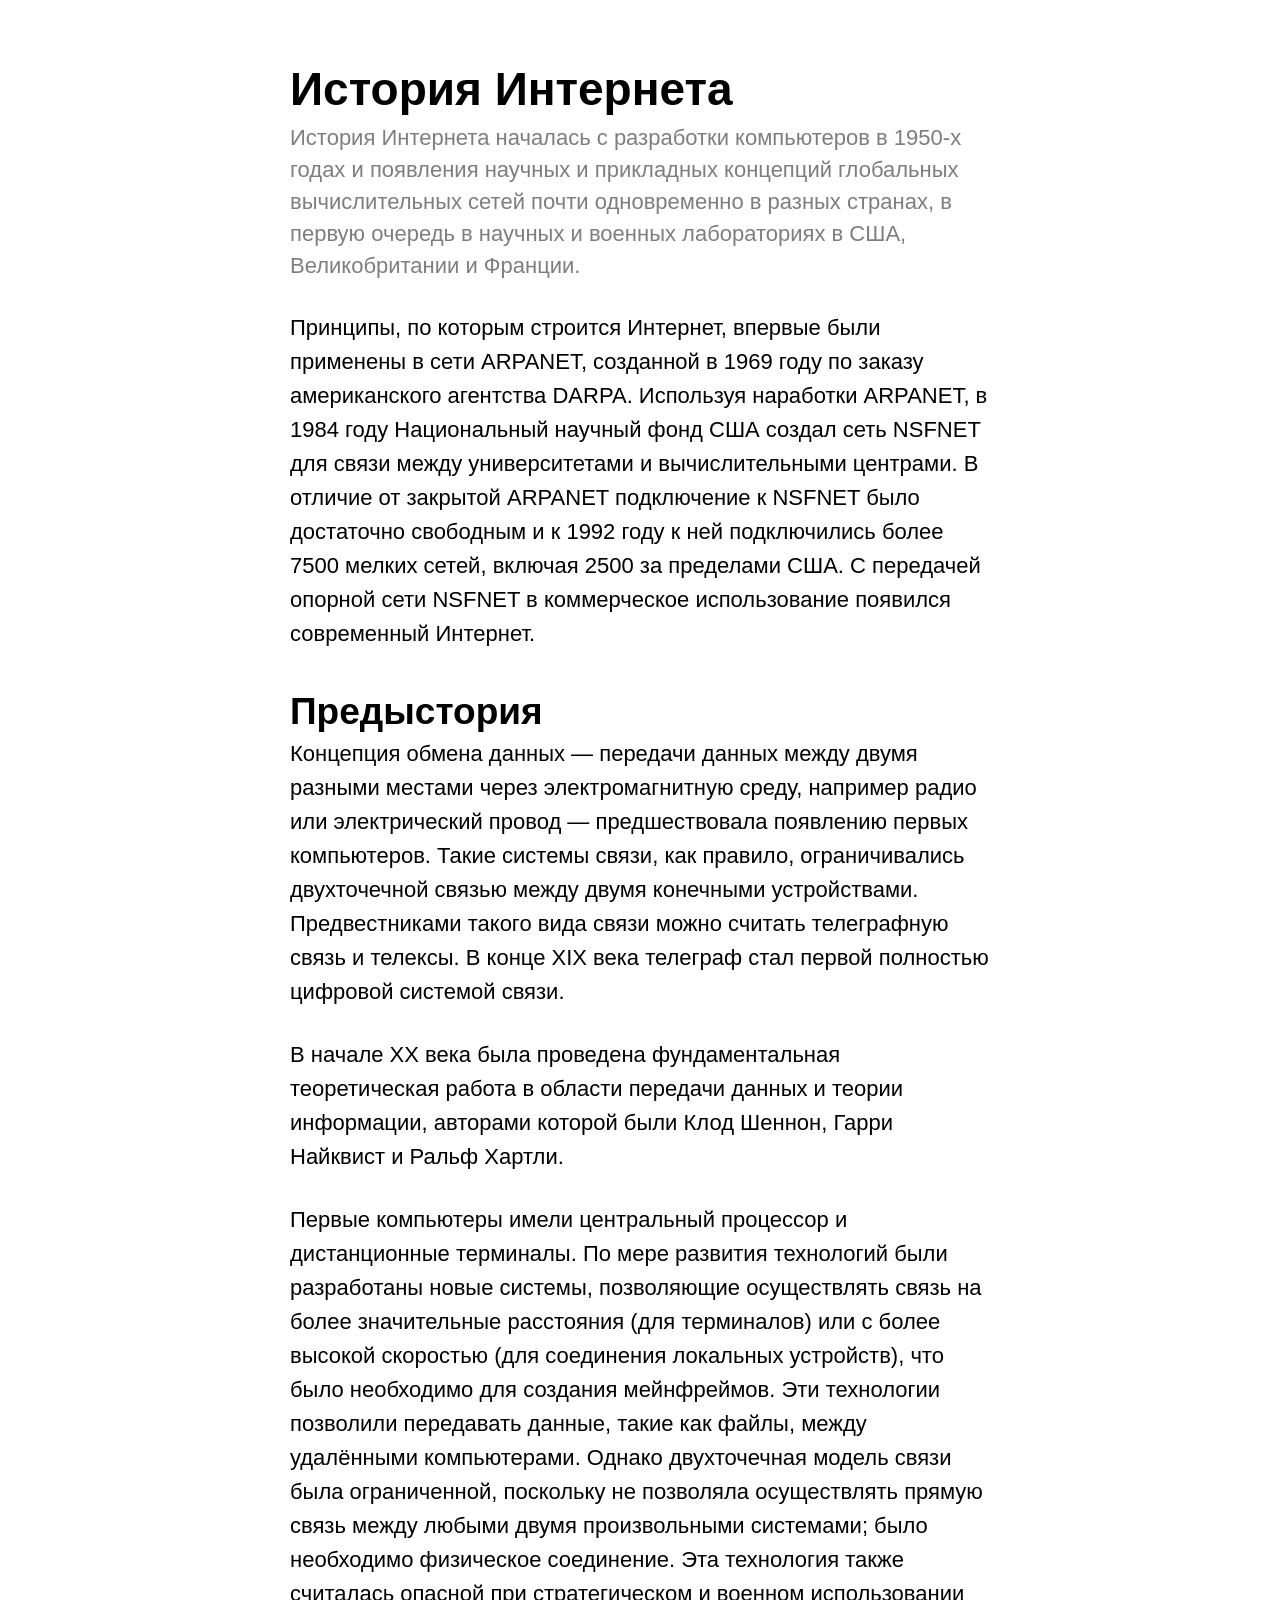
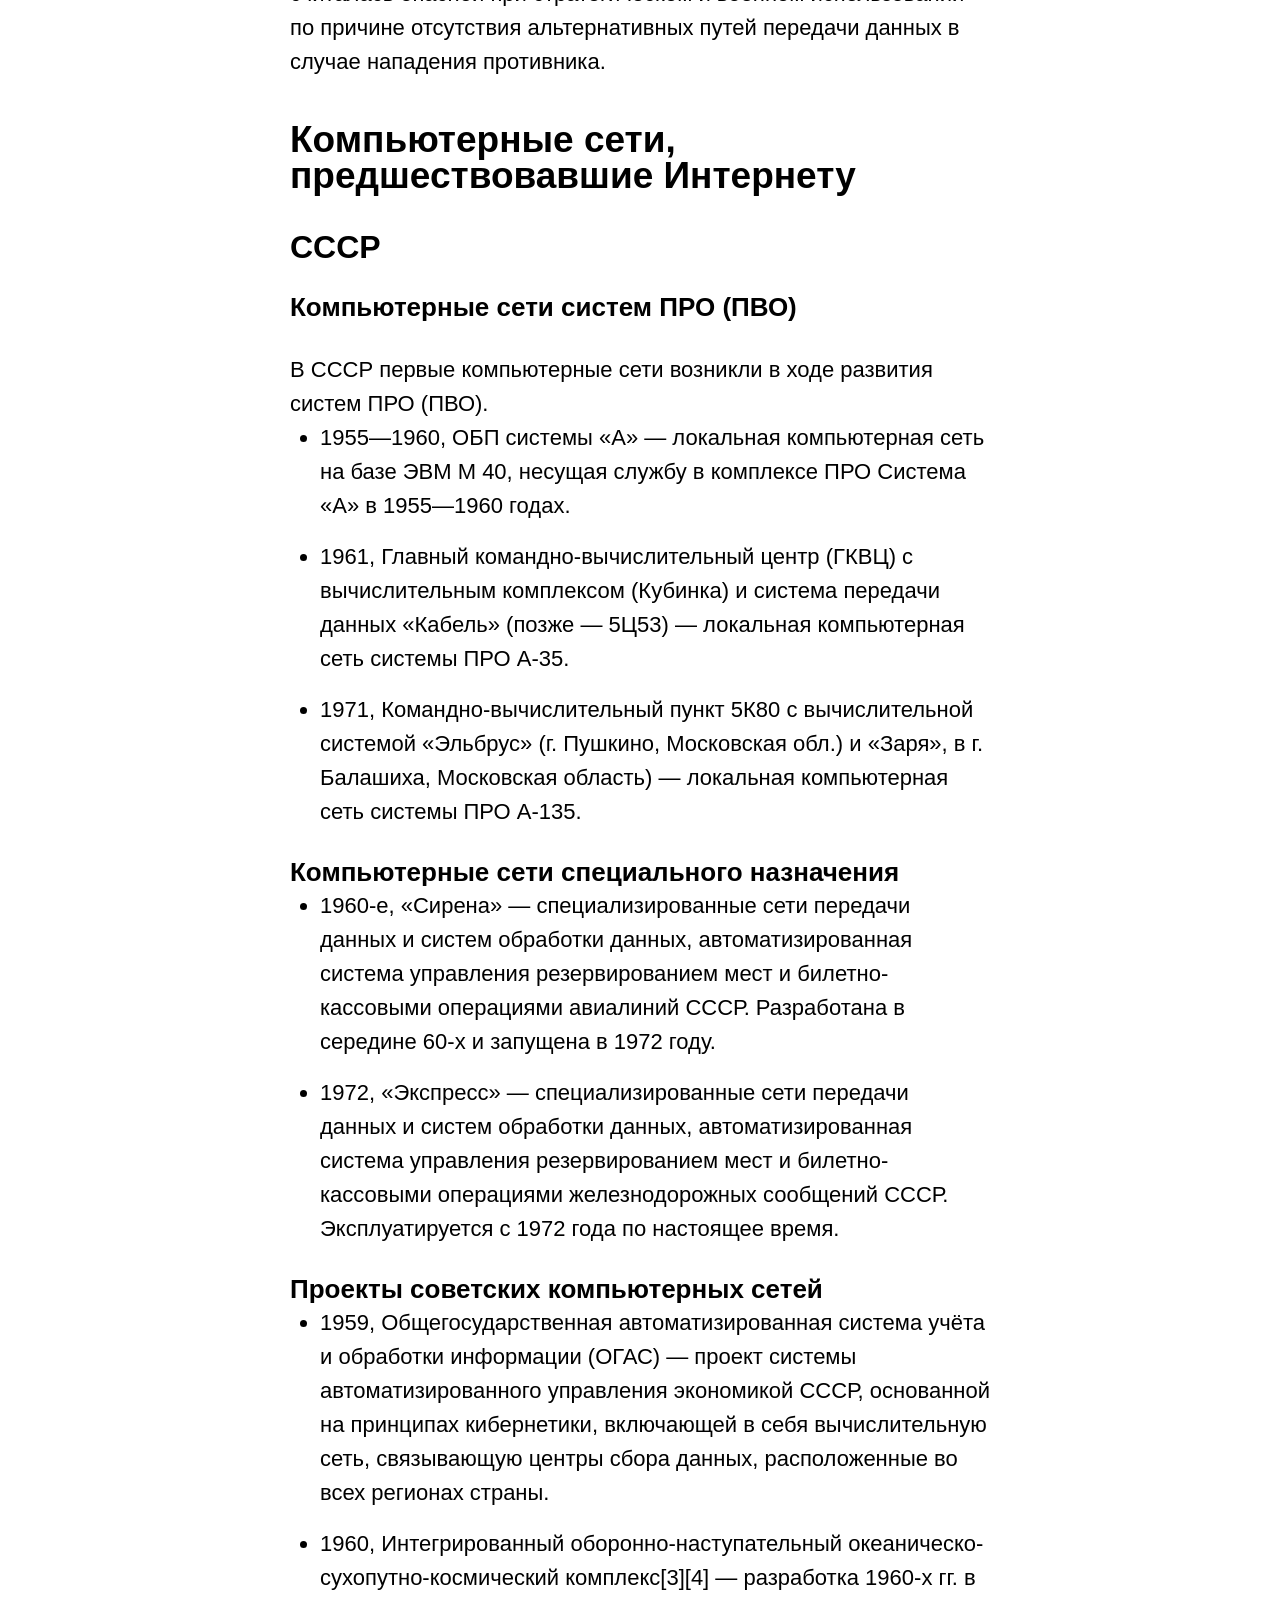
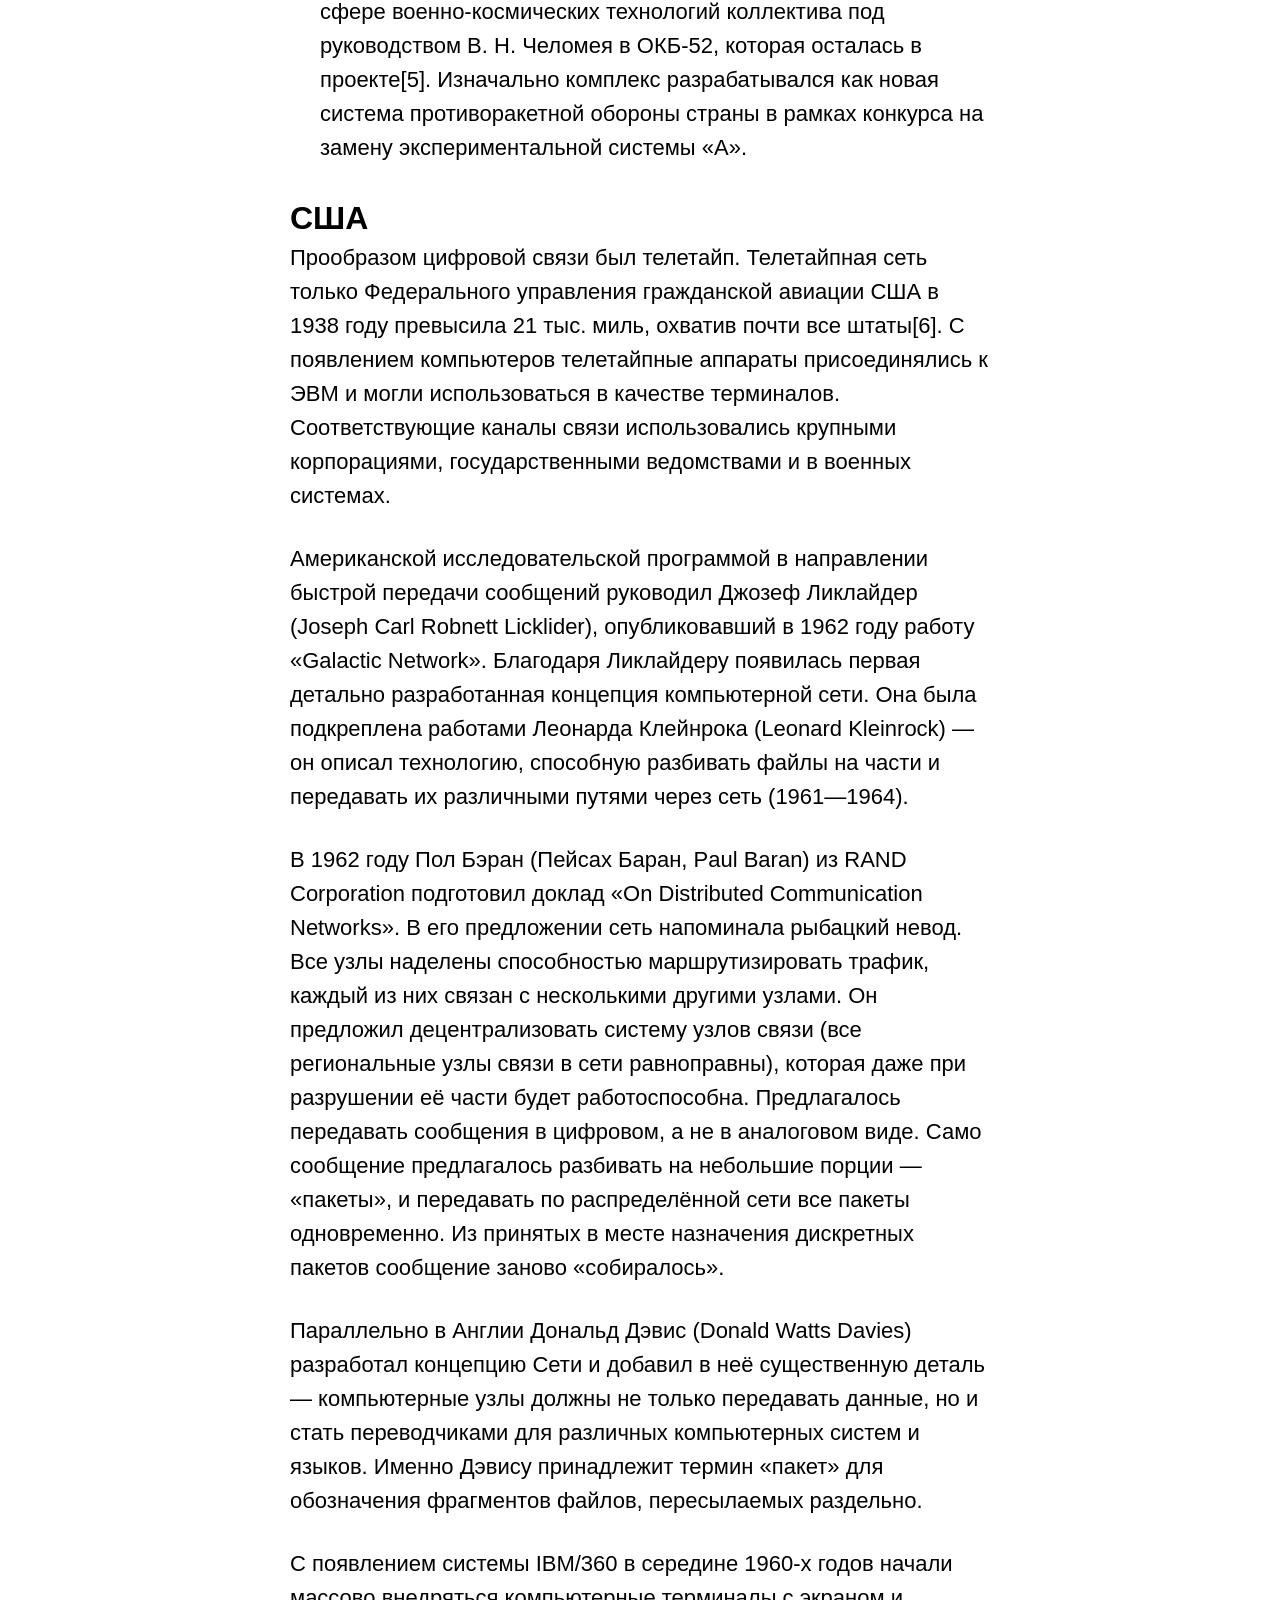
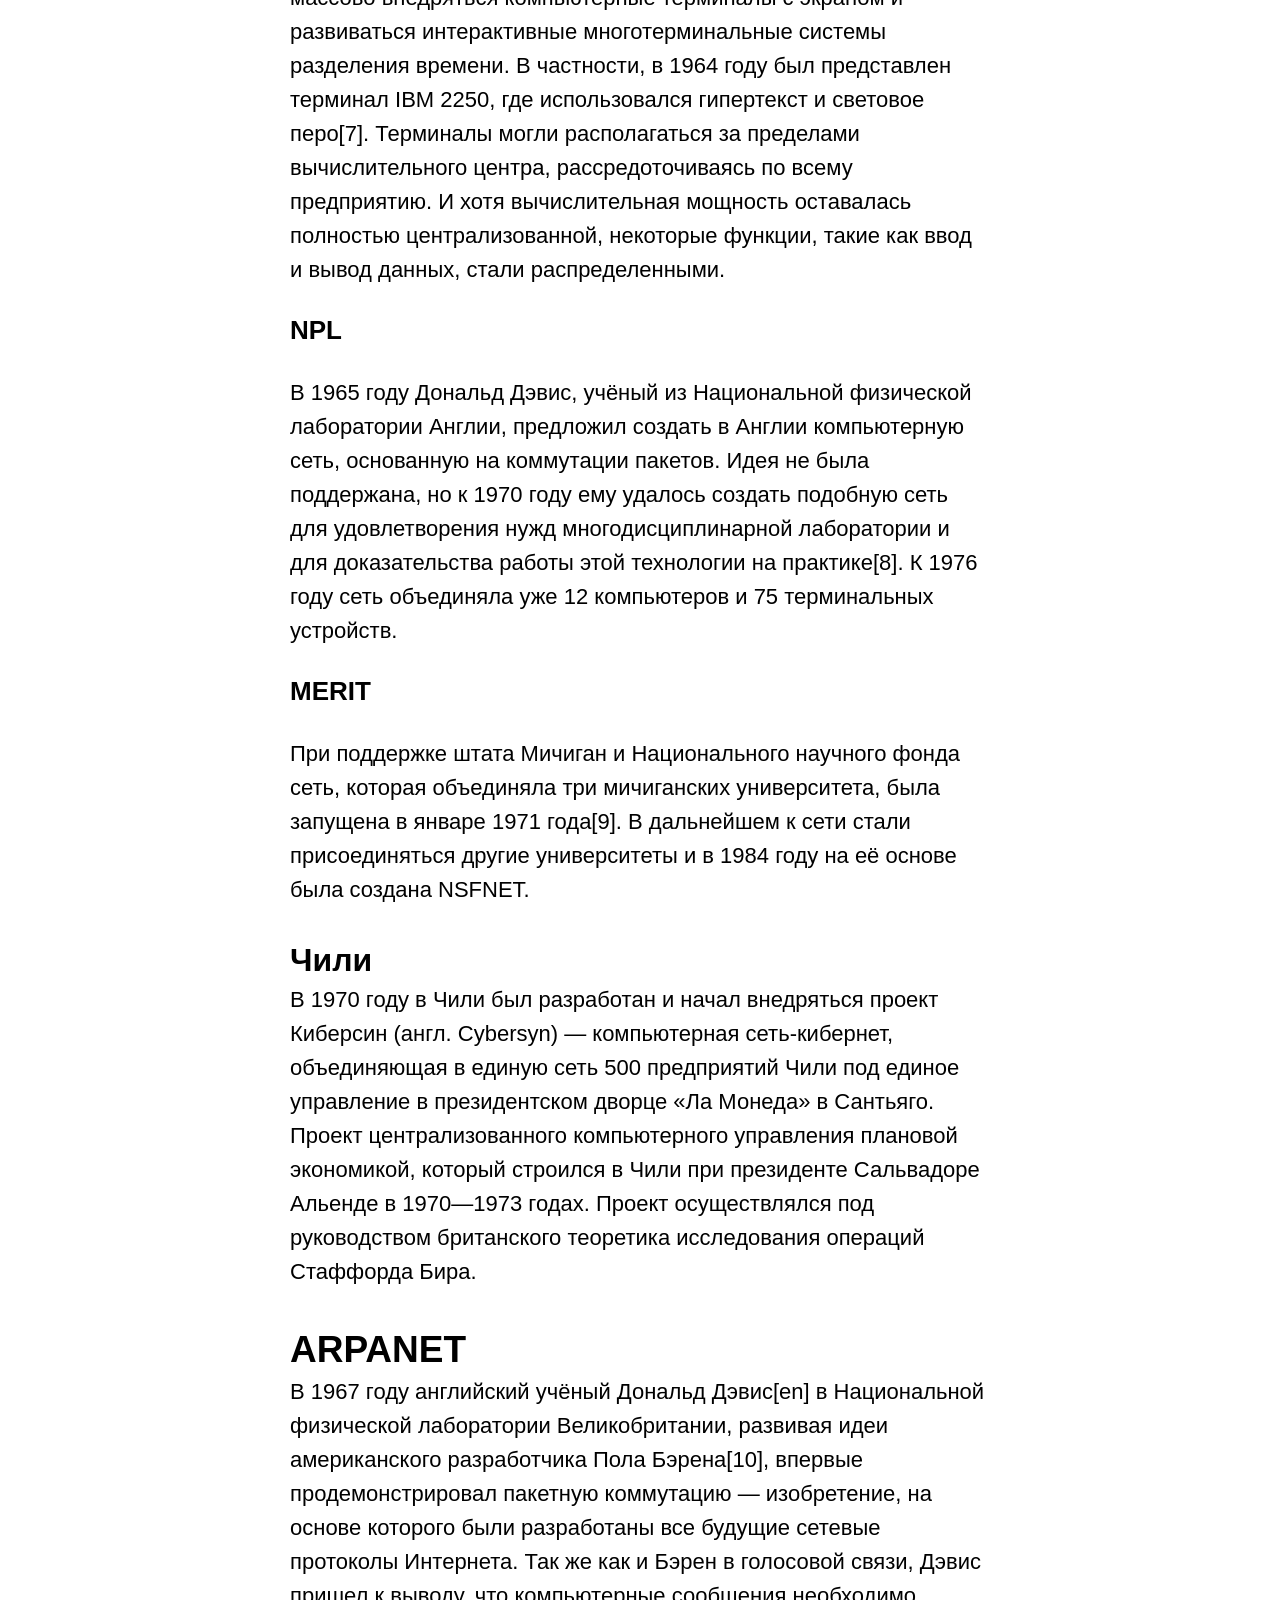
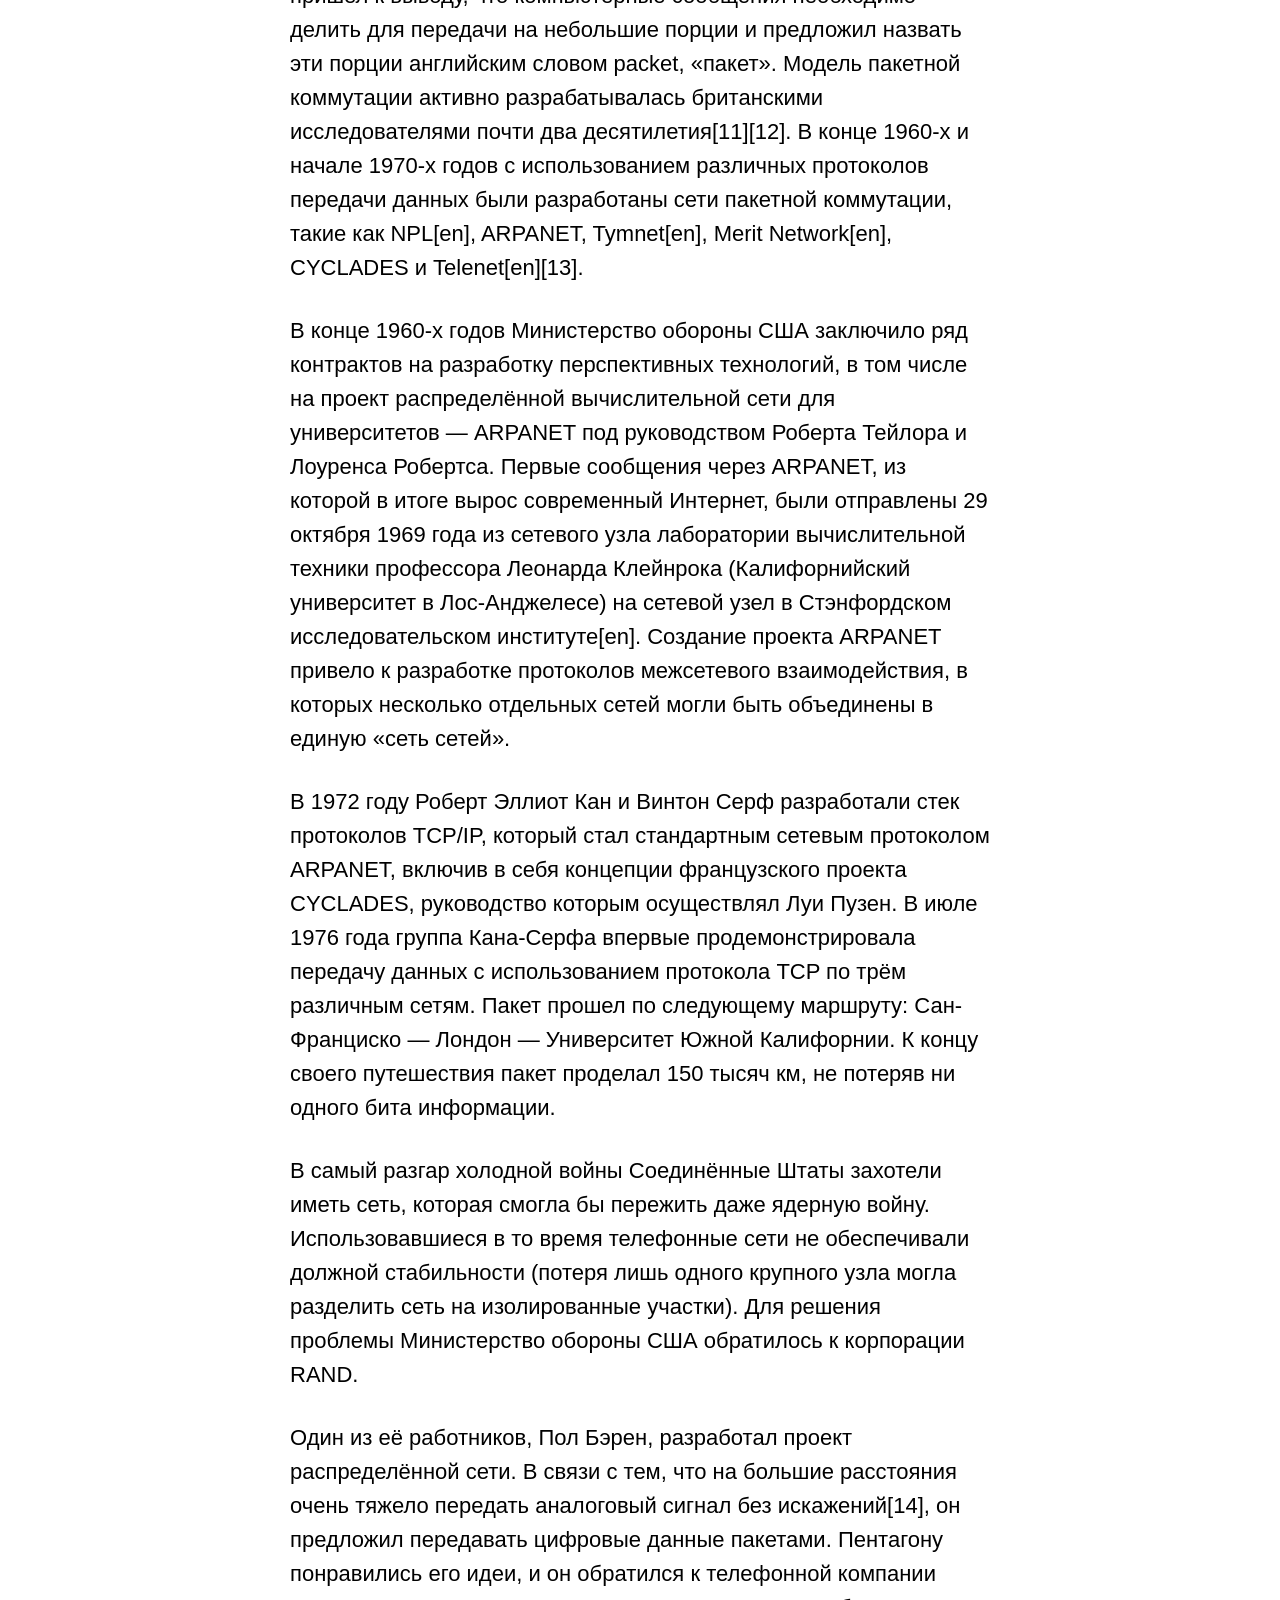
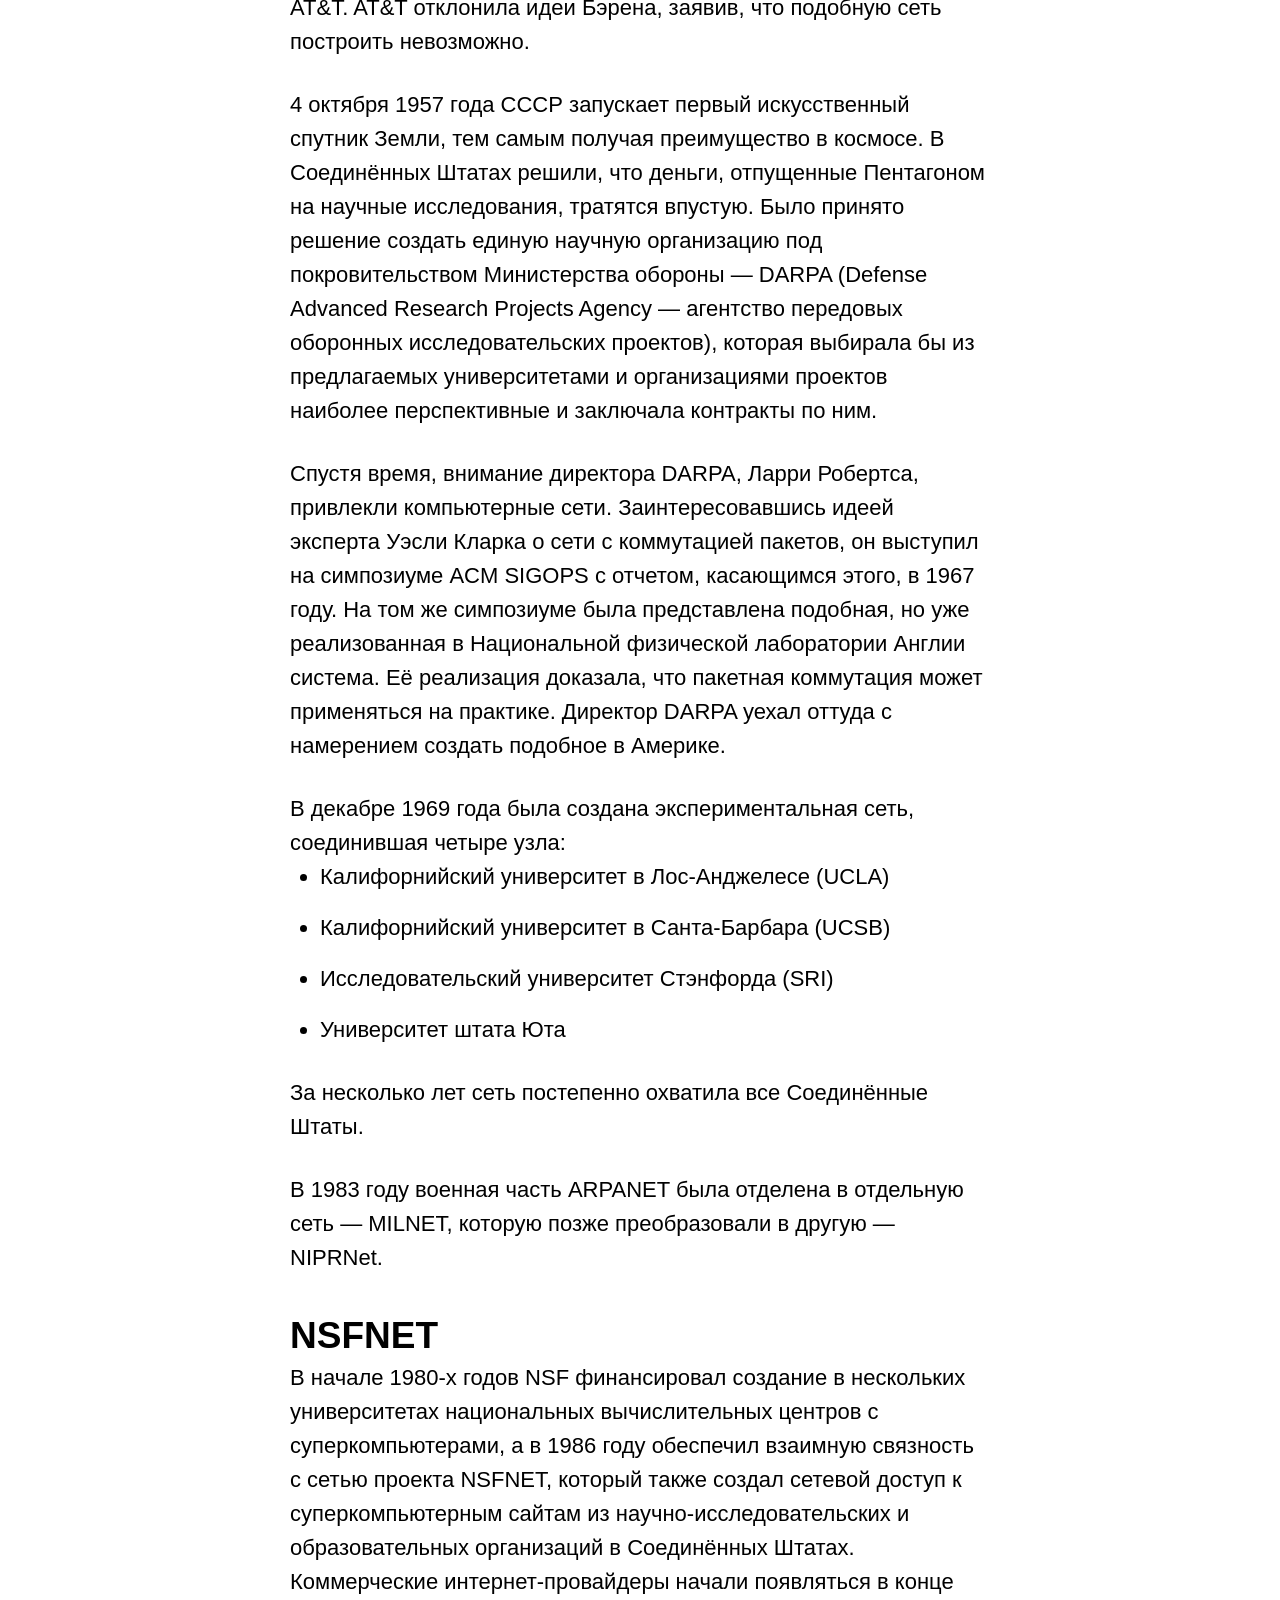
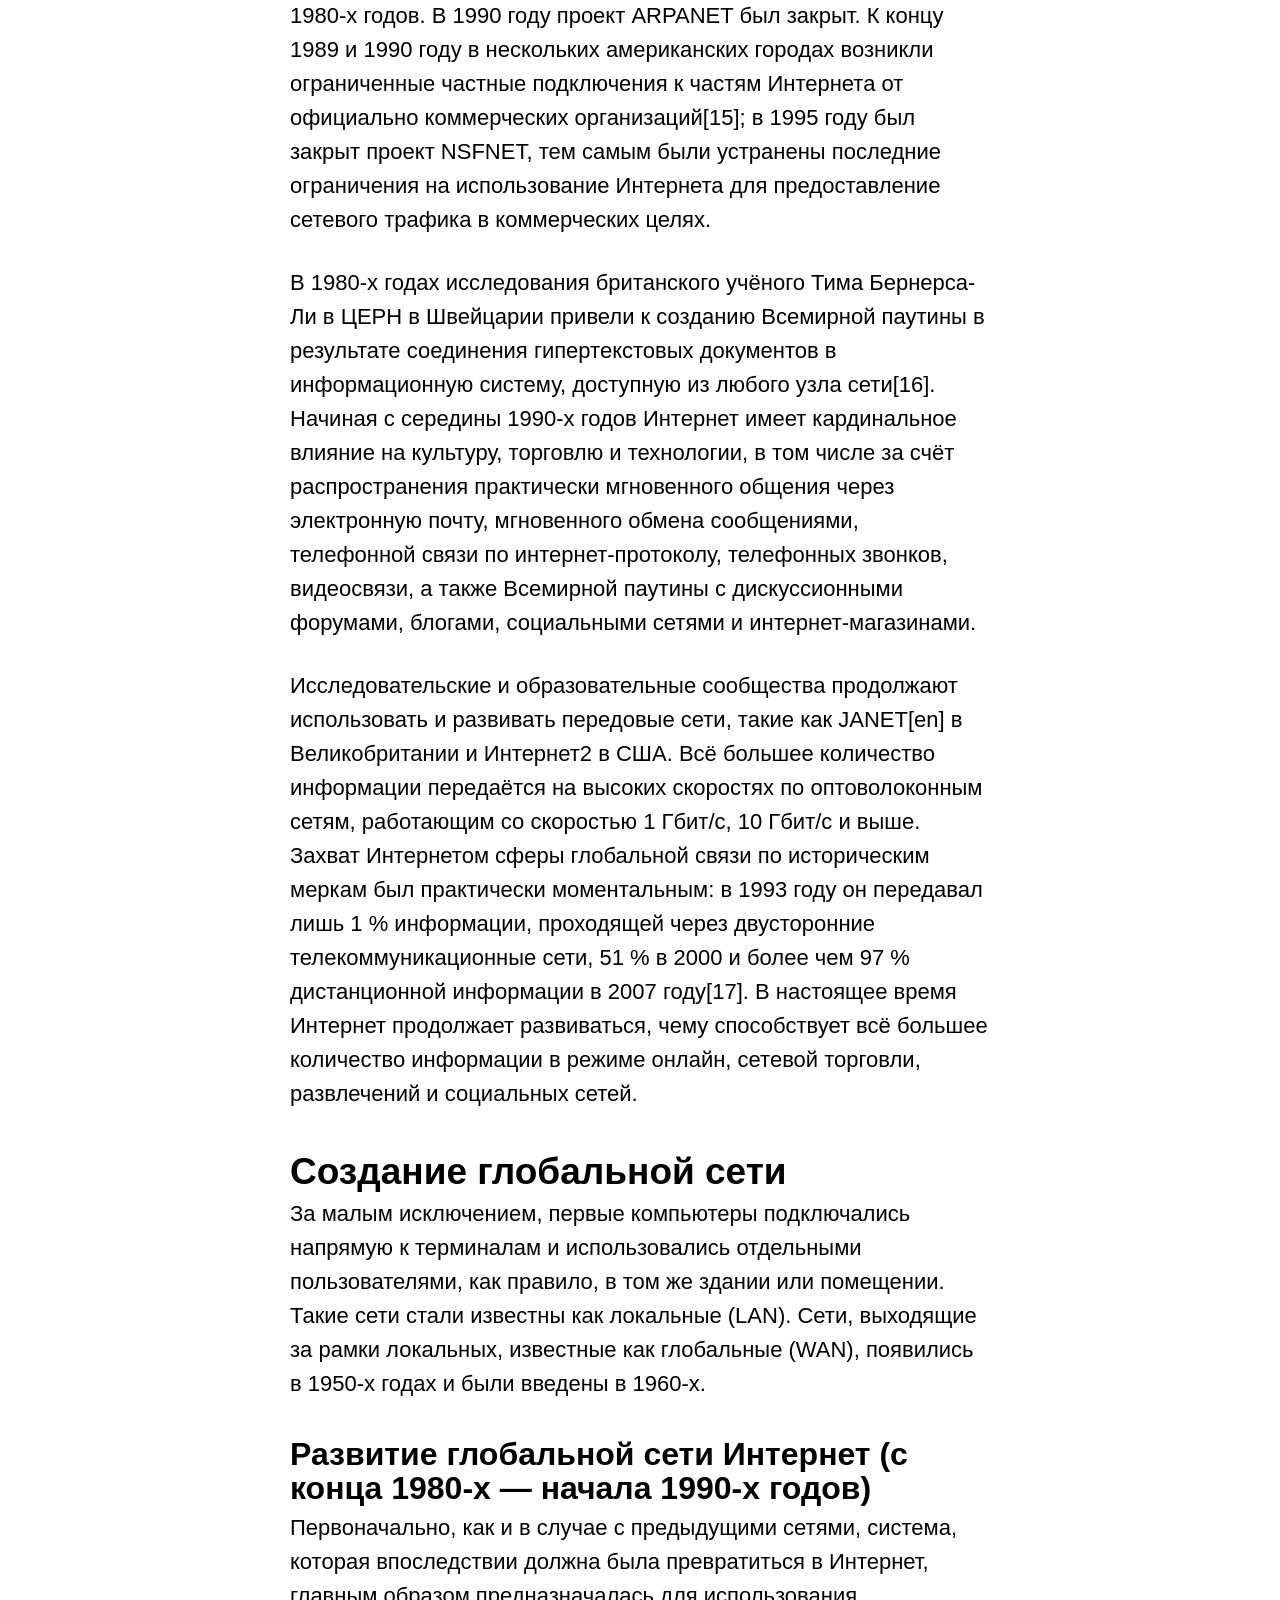
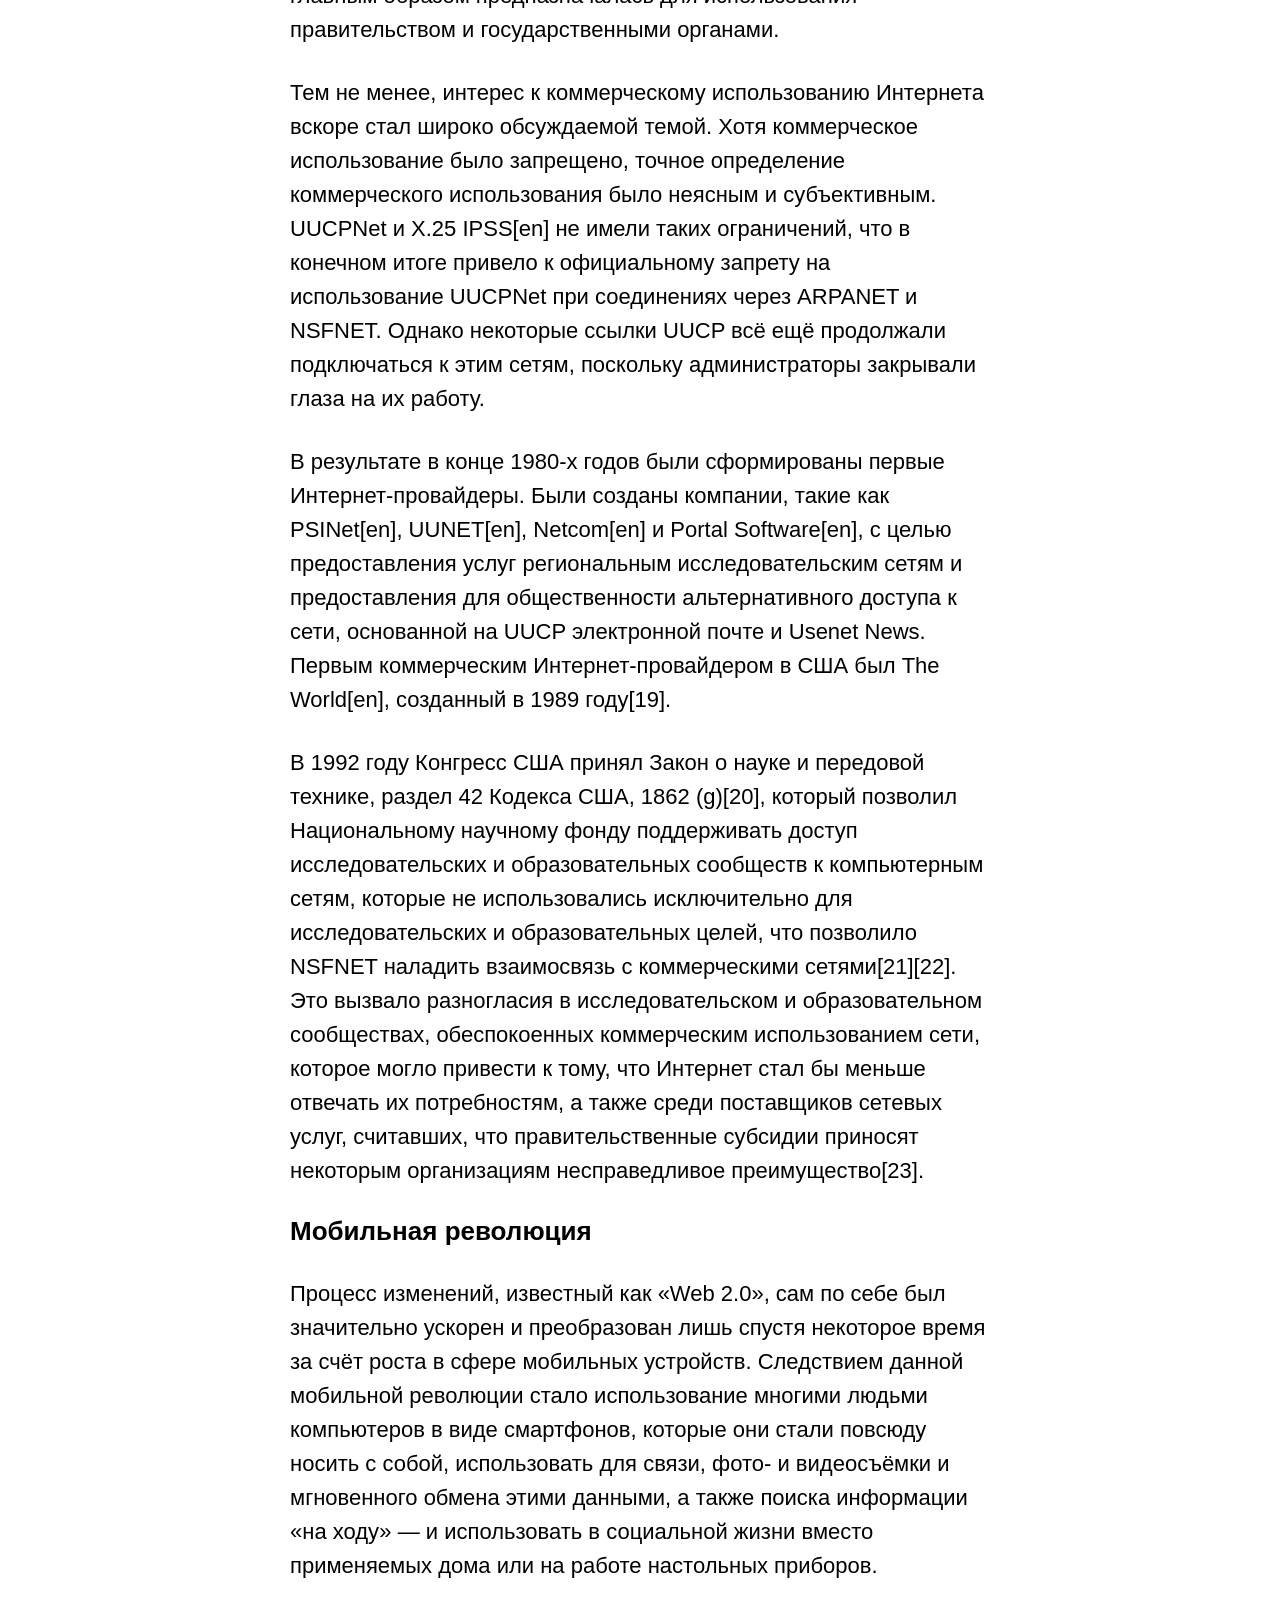
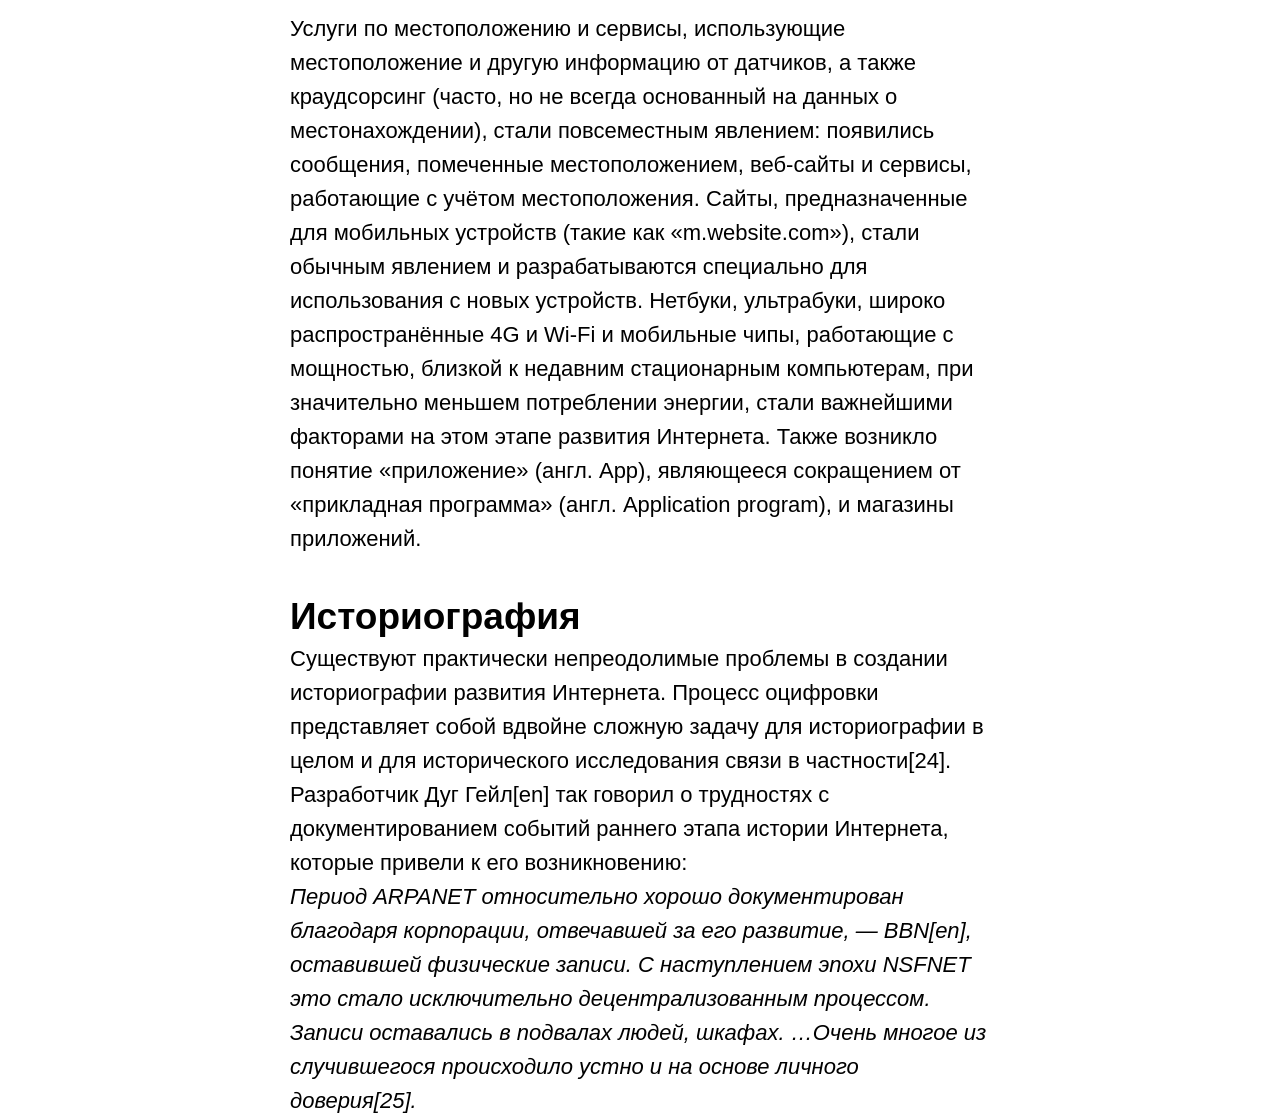
<file: index.html>
<!DOCTYPE html>
<html>
<head>
  <meta charset="UTF-8">
  <title>История Интернета</title>
  <link rel="stylesheet" href="css/style.css">
</head>
<body>
  <h1>История Интернета</h1>
  <p>История Интернета началась с разработки компьютеров в 1950-х годах и появления научных и прикладных концепций глобальных вычислительных сетей почти одновременно в разных странах, в первую очередь в научных и военных лабораториях в США, Великобритании и Франции.</p>
  <p>Принципы, по которым строится Интернет, впервые были применены в сети ARPANET, созданной в 1969 году по заказу американского агентства DARPA. Используя наработки ARPANET, в 1984 году Национальный научный фонд США создал сеть NSFNET для связи между университетами и вычислительными центрами. В отличие от закрытой ARPANET подключение к NSFNET было достаточно свободным и к 1992 году к ней подключились более 7500 мелких сетей, включая 2500 за пределами США. С передачей опорной сети NSFNET в коммерческое использование появился современный Интернет.</p>
  <!-- <ol>
    <li>Предыстория</li>
    <li>Компьютерные сети, предшествовавшие Интернету</li>
    <ol>
      <li>СССР</li>
      <ol>
        <li>Компьютерные сети систем ПРО (ПВО)</li>
        <li>Компьютерные сети специального назначения</li>
        <li>Проекты советских компьютерных сетей</li>
      </ol>
      <li>США</li>
      <ol>
        <li>NPL</li>
        <li>MERIT</li>
      </ol>
      <li>Чили</li>
    </ol>
    <li>ARPANET</li>
    <li>NSFNET</li>
    <li>Создание глобальной сети</li>
    <ol>
      <li>Развитие глобальной сети Интернет (с конца 1980-х — начала 1990-х годов)</li>
      <ol>
        <li>Мобильная революция</li>
      </ol>
    </ol>
    <li>Историография</li>
    <li>См. также</li>
  </ol> -->
  <h2>Предыстория</h2>
  <p>Концепция обмена данных — передачи данных между двумя разными местами через электромагнитную среду, например радио или электрический провод — предшествовала появлению первых компьютеров. Такие системы связи, как правило, ограничивались двухточечной связью между двумя конечными устройствами. Предвестниками такого вида связи можно считать телеграфную связь и телексы. В конце XIX века телеграф стал первой полностью цифровой системой связи.</p>
  <p>В начале XX века была проведена фундаментальная теоретическая работа в области передачи данных и теории информации, авторами которой были Клод Шеннон, Гарри Найквист и Ральф Хартли.</p>
  <p>Первые компьютеры имели центральный процессор и дистанционные терминалы. По мере развития технологий были разработаны новые системы, позволяющие осуществлять связь на более значительные расстояния (для терминалов) или с более высокой скоростью (для соединения локальных устройств), что было необходимо для создания мейнфреймов. Эти технологии позволили передавать данные, такие как файлы, между удалёнными компьютерами. Однако двухточечная модель связи была ограниченной, поскольку не позволяла осуществлять прямую связь между любыми двумя произвольными системами; было необходимо физическое соединение. Эта технология также считалась опасной при стратегическом и военном использовании по причине отсутствия альтернативных путей передачи данных в случае нападения противника.</p>
  <h2>Компьютерные сети, предшествовавшие Интернету</h2>
  <h3>СССР</h3>
  <h4>Компьютерные сети систем ПРО (ПВО)</h4>
  <p>В СССР первые компьютерные сети возникли в ходе развития систем ПРО (ПВО).</p>
  <ul>
    <li>1955—1960, ОБП системы «А» — локальная компьютерная сеть на базе ЭВМ М 40, несущая службу в комплексе ПРО Система «А» в 1955—1960 годах.</li>
    <li>1961, Главный командно-вычислительный центр (ГКВЦ) с вычислительным комплексом (Кубинка) и система передачи данных «Кабель» (позже — 5Ц53) — локальная компьютерная сеть системы ПРО А-35.</li>
    <li>1971, Командно-вычислительный пункт 5К80 с вычислительной системой «Эльбрус» (г. Пушкино, Московская обл.) и «Заря», в г. Балашиха, Московская область) — локальная компьютерная сеть системы ПРО А-135.</li>
  </ul>
  <h4>Компьютерные сети специального назначения</h4>
  <ul>
    <li>1960-е, «Сирена» — специализированные сети передачи данных и систем обработки данных, автоматизированная система управления резервированием мест и билетно-кассовыми операциями авиалиний СССР. Разработана в середине 60-х и запущена в 1972 году.
    </li>
    <li>1972, «Экспресс» — специализированные сети передачи данных и систем обработки данных, автоматизированная система управления резервированием мест и билетно-кассовыми операциями железнодорожных сообщений СССР. Эксплуатируется с 1972 года по настоящее время.</li>
  </ul>
  <h4>Проекты советских компьютерных сетей</h4>
  <ul>
    <li>1959, Общегосударственная автоматизированная система учёта и обработки информации (ОГАС) — проект системы автоматизированного управления экономикой СССР, основанной на принципах кибернетики, включающей в себя вычислительную сеть, связывающую центры сбора данных, расположенные во всех регионах страны.
    </li>
    <li>1960, Интегрированный оборонно-наступательный океаническо-сухопутно-космический комплекс[3][4] — разработка 1960-х гг. в сфере военно-космических технологий коллектива под руководством В. Н. Челомея в ОКБ-52, которая осталась в проекте[5]. Изначально комплекс разрабатывался как новая система противоракетной обороны страны в рамках конкурса на замену экспериментальной системы «А».
    </li>
  </ul>
  <h3>США</h3>
  <p>Прообразом цифровой связи был телетайп. Телетайпная сеть только Федерального управления гражданской авиации США в 1938 году превысила 21 тыс. миль, охватив почти все штаты[6]. С появлением компьютеров телетайпные аппараты присоединялись к ЭВМ и могли использоваться в качестве терминалов. Соответствующие каналы связи использовались крупными корпорациями, государственными ведомствами и в военных системах.</p>
  <p>Американской исследовательской программой в направлении быстрой передачи сообщений руководил Джозеф Ликлайдер (Joseph Carl Robnett Licklider), опубликовавший в 1962 году работу «Galactic Network». Благодаря Ликлайдеру появилась первая детально разработанная концепция компьютерной сети. Она была подкреплена работами Леонарда Клейнрока (Leonard Kleinrock) — он описал технологию, способную разбивать файлы на части и передавать их различными путями через сеть (1961—1964).</p>
  <p>В 1962 году Пол Бэран (Пейсах Баран, Paul Baran) из RAND Corporation подготовил доклад «On Distributed Communication Networks». В его предложении сеть напоминала рыбацкий невод. Все узлы наделены способностью маршрутизировать трафик, каждый из них связан с несколькими другими узлами. Он предложил децентрализовать систему узлов связи (все региональные узлы связи в сети равноправны), которая даже при разрушении её части будет работоспособна. Предлагалось передавать сообщения в цифровом, а не в аналоговом виде. Само сообщение предлагалось разбивать на небольшие порции — «пакеты», и передавать по распределённой сети все пакеты одновременно. Из принятых в месте назначения дискретных пакетов сообщение заново «собиралось».</p>
  <p>Параллельно в Англии Дональд Дэвис (Donald Watts Davies) разработал концепцию Сети и добавил в неё существенную деталь — компьютерные узлы должны не только передавать данные, но и стать переводчиками для различных компьютерных систем и языков. Именно Дэвису принадлежит термин «пакет» для обозначения фрагментов файлов, пересылаемых раздельно.</p>
  <p>С появлением системы IBM/360 в середине 1960-х годов начали массово внедряться компьютерные терминалы с экраном и развиваться интерактивные многотерминальные системы разделения времени. В частности, в 1964 году был представлен терминал IBM 2250, где использовался гипертекст и световое перо[7]. Терминалы могли располагаться за пределами вычислительного центра, рассредоточиваясь по всему предприятию. И хотя вычислительная мощность оставалась полностью централизованной, некоторые функции, такие как ввод и вывод данных, стали распределенными.</p>
  <h4>NPL</h4>
  <p>В 1965 году Дональд Дэвис, учёный из Национальной физической лаборатории Англии, предложил создать в Англии компьютерную сеть, основанную на коммутации пакетов. Идея не была поддержана, но к 1970 году ему удалось создать подобную сеть для удовлетворения нужд многодисциплинарной лаборатории и для доказательства работы этой технологии на практике[8]. К 1976 году сеть объединяла уже 12 компьютеров и 75 терминальных устройств.</p>
  <h4>MERIT</h4>
  <p>При поддержке штата Мичиган и Национального научного фонда сеть, которая объединяла три мичиганских университета, была запущена в январе 1971 года[9]. В дальнейшем к сети стали присоединяться другие университеты и в 1984 году на её основе была создана NSFNET.</p>
  <h3>Чили</h3>
  <p>В 1970 году в Чили был разработан и начал внедряться проект Киберсин (англ. Cybersyn) — компьютерная сеть-кибернет, объединяющая в единую сеть 500 предприятий Чили под единое управление в президентском дворце «Ла Монеда» в Сантьяго. Проект централизованного компьютерного управления плановой экономикой, который строился в Чили при президенте Сальвадоре Альенде в 1970—1973 годах. Проект осуществлялся под руководством британского теоретика исследования операций Стаффорда Бира.</p>
  <h2>ARPANET</h2>
  <p>В 1967 году английский учёный Дональд Дэвис[en] в Национальной физической лаборатории Великобритании, развивая идеи американского разработчика Пола Бэрена[10], впервые продемонстрировал пакетную коммутацию — изобретение, на основе которого были разработаны все будущие сетевые протоколы Интернета. Так же как и Бэрен в голосовой связи, Дэвис пришел к выводу, что компьютерные сообщения необходимо делить для передачи на небольшие порции и предложил назвать эти порции английским словом packet, «пакет». Модель пакетной коммутации активно разрабатывалась британскими исследователями почти два десятилетия[11][12]. В конце 1960-х и начале 1970-х годов с использованием различных протоколов передачи данных были разработаны сети пакетной коммутации, такие как NPL[en], ARPANET, Tymnet[en], Merit Network[en], CYCLADES и Telenet[en][13].</p>
  <p>В конце 1960-х годов Министерство обороны США заключило ряд контрактов на разработку перспективных технологий, в том числе на проект распределённой вычислительной сети для университетов — ARPANET под руководством Роберта Тейлора и Лоуренса Робертса. Первые сообщения через ARPANET, из которой в итоге вырос современный Интернет, были отправлены 29 октября 1969 года из сетевого узла лаборатории вычислительной техники профессора Леонарда Клейнрока (Калифорнийский университет в Лос-Анджелесе) на сетевой узел в Стэнфордском исследовательском институте[en]. Создание проекта ARPANET привело к разработке протоколов межсетевого взаимодействия, в которых несколько отдельных сетей могли быть объединены в единую «сеть сетей».</p>
  <p>В 1972 году Роберт Эллиот Кан и Винтон Серф разработали стек протоколов TCP/IP, который стал стандартным сетевым протоколом ARPANET, включив в себя концепции французского проекта CYCLADES, руководство которым осуществлял Луи Пузен. В июле 1976 года группа Кана-Серфа впервые продемонстрировала передачу данных с использованием протокола TCP по трём различным сетям. Пакет прошел по следующему маршруту: Сан-Франциско — Лондон — Университет Южной Калифорнии. К концу своего путешествия пакет проделал 150 тысяч км, не потеряв ни одного бита информации.</p>
  <p>В самый разгар холодной войны Соединённые Штаты захотели иметь сеть, которая смогла бы пережить даже ядерную войну. Использовавшиеся в то время телефонные сети не обеспечивали должной стабильности (потеря лишь одного крупного узла могла разделить сеть на изолированные участки). Для решения проблемы Министерство обороны США обратилось к корпорации RAND.</p>
  <p>Один из её работников, Пол Бэрен, разработал проект распределённой сети. В связи с тем, что на большие расстояния очень тяжело передать аналоговый сигнал без искажений[14], он предложил передавать цифровые данные пакетами. Пентагону понравились его идеи, и он обратился к телефонной компании AT&T. AT&T отклонила идеи Бэрена, заявив, что подобную сеть построить невозможно.</p>
  <p>4 октября 1957 года СССР запускает первый искусственный спутник Земли, тем самым получая преимущество в космосе. В Соединённых Штатах решили, что деньги, отпущенные Пентагоном на научные исследования, тратятся впустую. Было принято решение создать единую научную организацию под покровительством Министерства обороны — DARPA (Defense Advanced Research Projects Agency — агентство передовых оборонных исследовательских проектов), которая выбирала бы из предлагаемых университетами и организациями проектов наиболее перспективные и заключала контракты по ним.</p>
  <p>Спустя время, внимание директора DARPA, Ларри Робертса, привлекли компьютерные сети. Заинтересовавшись идеей эксперта Уэсли Кларка о сети с коммутацией пакетов, он выступил на симпозиуме ACM SIGOPS с отчетом, касающимся этого, в 1967 году. На том же симпозиуме была представлена подобная, но уже реализованная в Национальной физической лаборатории Англии система. Её реализация доказала, что пакетная коммутация может применяться на практике. Директор DARPA уехал оттуда с намерением создать подобное в Америке.</p>
  <p>В декабре 1969 года была создана экспериментальная сеть, соединившая четыре узла:</p>
  <ul>
    <li>Калифорнийский университет в Лос-Анджелесе (UCLA)</li>
    <li>Калифорнийский университет в Санта-Барбара (UCSB)</li>
    <li>Исследовательский университет Стэнфорда (SRI)</li>
    <li>Университет штата Юта</li>
  </ul>
  <p>За несколько лет сеть постепенно охватила все Соединённые Штаты.</p>
  <p>В 1983 году военная часть ARPANET была отделена в отдельную сеть — MILNET, которую позже преобразовали в другую — NIPRNet.</p>
  <h2>NSFNET</h2>
  <p>В начале 1980-х годов NSF финансировал создание в нескольких университетах национальных вычислительных центров с суперкомпьютерами, а в 1986 году обеспечил взаимную связность с сетью проекта NSFNET, который также создал сетевой доступ к суперкомпьютерным сайтам из научно-исследовательских и образовательных организаций в Соединённых Штатах. Коммерческие интернет-провайдеры начали появляться в конце 1980-х годов. В 1990 году проект ARPANET был закрыт. К концу 1989 и 1990 году в нескольких американских городах возникли ограниченные частные подключения к частям Интернета от официально коммерческих организаций[15]; в 1995 году был закрыт проект NSFNET, тем самым были устранены последние ограничения на использование Интернета для предоставление сетевого трафика в коммерческих целях.</p>
  <p>В 1980-х годах исследования британского учёного Тима Бернерса-Ли в ЦЕРН в Швейцарии привели к созданию Всемирной паутины в результате соединения гипертекстовых документов в информационную систему, доступную из любого узла сети[16]. Начиная с середины 1990-х годов Интернет имеет кардинальное влияние на культуру, торговлю и технологии, в том числе за счёт распространения практически мгновенного общения через электронную почту, мгновенного обмена сообщениями, телефонной связи по интернет-протоколу, телефонных звонков, видеосвязи, а также Всемирной паутины с дискуссионными форумами, блогами, социальными сетями и интернет-магазинами.</p>
  <p>Исследовательские и образовательные сообщества продолжают использовать и развивать передовые сети, такие как JANET[en] в Великобритании и Интернет2 в США. Всё большее количество информации передаётся на высоких скоростях по оптоволоконным сетям, работающим со скоростью 1 Гбит/с, 10 Гбит/с и выше. Захват Интернетом сферы глобальной связи по историческим меркам был практически моментальным: в 1993 году он передавал лишь 1 % информации, проходящей через двусторонние телекоммуникационные сети, 51 % в 2000 и более чем 97 % дистанционной информации в 2007 году[17]. В настоящее время Интернет продолжает развиваться, чему способствует всё большее количество информации в режиме онлайн, сетевой торговли, развлечений и социальных сетей.</p>
  <h2>Создание глобальной сети</h2>
  <p>За малым исключением, первые компьютеры подключались напрямую к терминалам и использовались отдельными пользователями, как правило, в том же здании или помещении. Такие сети стали известны как локальные (LAN). Сети, выходящие за рамки локальных, известные как глобальные (WAN), появились в 1950-х годах и были введены в 1960-х.</p>
  <h3>Развитие глобальной сети Интернет (с конца 1980-х — начала 1990-х годов)</h3>
  <p>Первоначально, как и в случае с предыдущими сетями, система, которая впоследствии должна была превратиться в Интернет, главным образом предназначалась для использования правительством и государственными органами.</p>
  <p>Тем не менее, интерес к коммерческому использованию Интернета вскоре стал широко обсуждаемой темой. Хотя коммерческое использование было запрещено, точное определение коммерческого использования было неясным и субъективным. UUCPNet и X.25 IPSS[en] не имели таких ограничений, что в конечном итоге привело к официальному запрету на использование UUCPNet при соединениях через ARPANET и NSFNET. Однако некоторые ссылки UUCP всё ещё продолжали подключаться к этим сетям, поскольку администраторы закрывали глаза на их работу.</p>
  <p>В результате в конце 1980-х годов были сформированы первые Интернет-провайдеры. Были созданы компании, такие как PSINet[en], UUNET[en], Netcom[en] и Portal Software[en], с целью предоставления услуг региональным исследовательским сетям и предоставления для общественности альтернативного доступа к сети, основанной на UUCP электронной почте и Usenet News. Первым коммерческим Интернет-провайдером в США был The World[en], созданный в 1989 году[19].</p>
  <p>В 1992 году Конгресс США принял Закон о науке и передовой технике, раздел 42 Кодекса США, 1862 (g)[20], который позволил Национальному научному фонду поддерживать доступ исследовательских и образовательных сообществ к компьютерным сетям, которые не использовались исключительно для исследовательских и образовательных целей, что позволило NSFNET наладить взаимосвязь с коммерческими сетями[21][22]. Это вызвало разногласия в исследовательском и образовательном сообществах, обеспокоенных коммерческим использованием сети, которое могло привести к тому, что Интернет стал бы меньше отвечать их потребностям, а также среди поставщиков сетевых услуг, считавших, что правительственные субсидии приносят некоторым организациям несправедливое преимущество[23].</p>
  <h4>Мобильная революция</h4>
  <p>Процесс изменений, известный как «Web 2.0», сам по себе был значительно ускорен и преобразован лишь спустя некоторое время за счёт роста в сфере мобильных устройств. Следствием данной мобильной революции стало использование многими людьми компьютеров в виде смартфонов, которые они стали повсюду носить с собой, использовать для связи, фото- и видеосъёмки и мгновенного обмена этими данными, а также поиска информации «на ходу» — и использовать в социальной жизни вместо применяемых дома или на работе настольных приборов.</p>
  <p>Услуги по местоположению и сервисы, использующие местоположение и другую информацию от датчиков, а также краудсорсинг (часто, но не всегда основанный на данных о местонахождении), стали повсеместным явлением: появились сообщения, помеченные местоположением, веб-сайты и сервисы, работающие с учётом местоположения. Сайты, предназначенные для мобильных устройств (такие как «m.website.com»), стали обычным явлением и разрабатываются специально для использования с новых устройств. Нетбуки, ультрабуки, широко распространённые 4G и Wi-Fi и мобильные чипы, работающие с мощностью, близкой к недавним стационарным компьютерам, при значительно меньшем потреблении энергии, стали важнейшими факторами на этом этапе развития Интернета. Также возникло понятие «приложение» (англ. App), являющееся сокращением от «прикладная программа» (англ. Application program), и магазины приложений.</p>
  <h2>Историография</h2>
  <p>Существуют практически непреодолимые проблемы в создании историографии развития Интернета. Процесс оцифровки представляет собой вдвойне сложную задачу для историографии в целом и для исторического исследования связи в частности[24]. Разработчик Дуг Гейл[en] так говорил о трудностях с документированием событий раннего этапа истории Интернета, которые привели к его возникновению:</p>
  <q>Период ARPANET относительно хорошо документирован благодаря корпорации, отвечавшей за его развитие, — BBN[en], оставившей физические записи. С наступлением эпохи NSFNET это стало исключительно децентрализованным процессом. Записи оставались в подвалах людей, шкафах. …Очень многое из случившегося происходило устно и на основе личного доверия[25].</q>
</body>
</html>
</file>
<file: css/style.css>
html, body, div, span, applet, object, iframe,
h1, h2, h3, h4, h5, h6, p, blockquote, pre,
a, abbr, acronym, address, big, cite, code,
del, dfn, em, img, ins, kbd, q, s, samp,
small, strike, strong, sub, sup, tt, var,
b, u, i, center,
dl, dt, dd, ol, ul, li,
fieldset, form, label, legend,
table, caption, tbody, tfoot, thead, tr, th, td,
article, aside, canvas, details, embed, 
figure, figcaption, footer, header, hgroup, 
menu, nav, output, ruby, section, summary,
time, mark, audio, video {
	margin: 0;
	padding: 0;
	border: 0;
	font-size: 100%;
	font: inherit;
	vertical-align: baseline;
}
/* HTML5 display-role reset for older browsers */
article, aside, details, figcaption, figure, 
footer, header, hgroup, menu, nav, section {
	display: block;
}
body {
	line-height: 1;
}

blockquote, q {
	quotes: none;
}
blockquote:before, blockquote:after,
q:before, q:after {
	content: '';
	content: none;
}
table {
	border-collapse: collapse;
	border-spacing: 0;
}


/* ol {
  list-style: none; 
  counter-reset: li; 
  }
li:before {
  counter-increment: li; 
  content: counters(li,".") ". "; 
  } */


  @import url('https://fonts.googleapis.com/css?family=Montserrat:400,400i,700&display=swap&subset=cyrillic,cyrillic-ext,latin-ext');

body{
  font-family: 'Montserrat', sans-serif;
  -webkit-font-smoothing: antialiased;
}
body {
  margin: 0 auto;
  width: 700px;
}
p{
  font-size: 22px;
  line-height: 34px;
  margin-top: 29px;
}
q{
  margin-top: 29px;
  font-style: italic;
  font-size: 22px;
  line-height: 34px;
}
h1{
  font-size: 46px;
  font-weight: bold;
  margin-top: 66px;
  line-height: 46px;
}
h1 + p {
  opacity: 0.5;
  margin-top: 10px;
  line-height: 32px;
  font-size: 22px;
}
h2{
  margin-top: 43px;
  font-size: 37px;
  line-height: 36px;
  font-weight: bold;
}
h2 + p {
  margin-top: 7px;
}
h3{
  margin-top: 36px;
  font-size: 32px;
  font-weight: bold;
  line-height: 34px;
}
h3 + p{
  margin-top: 6px;
}
h4{
  margin-top: 26px;
  font-size: 26px;
  font-weight: bold;
  line-height: 34px;
}
ul>li{
  margin: 0px 0 17px 30px;
  font-size: 22px;
  line-height: 34px;
}
</file>
